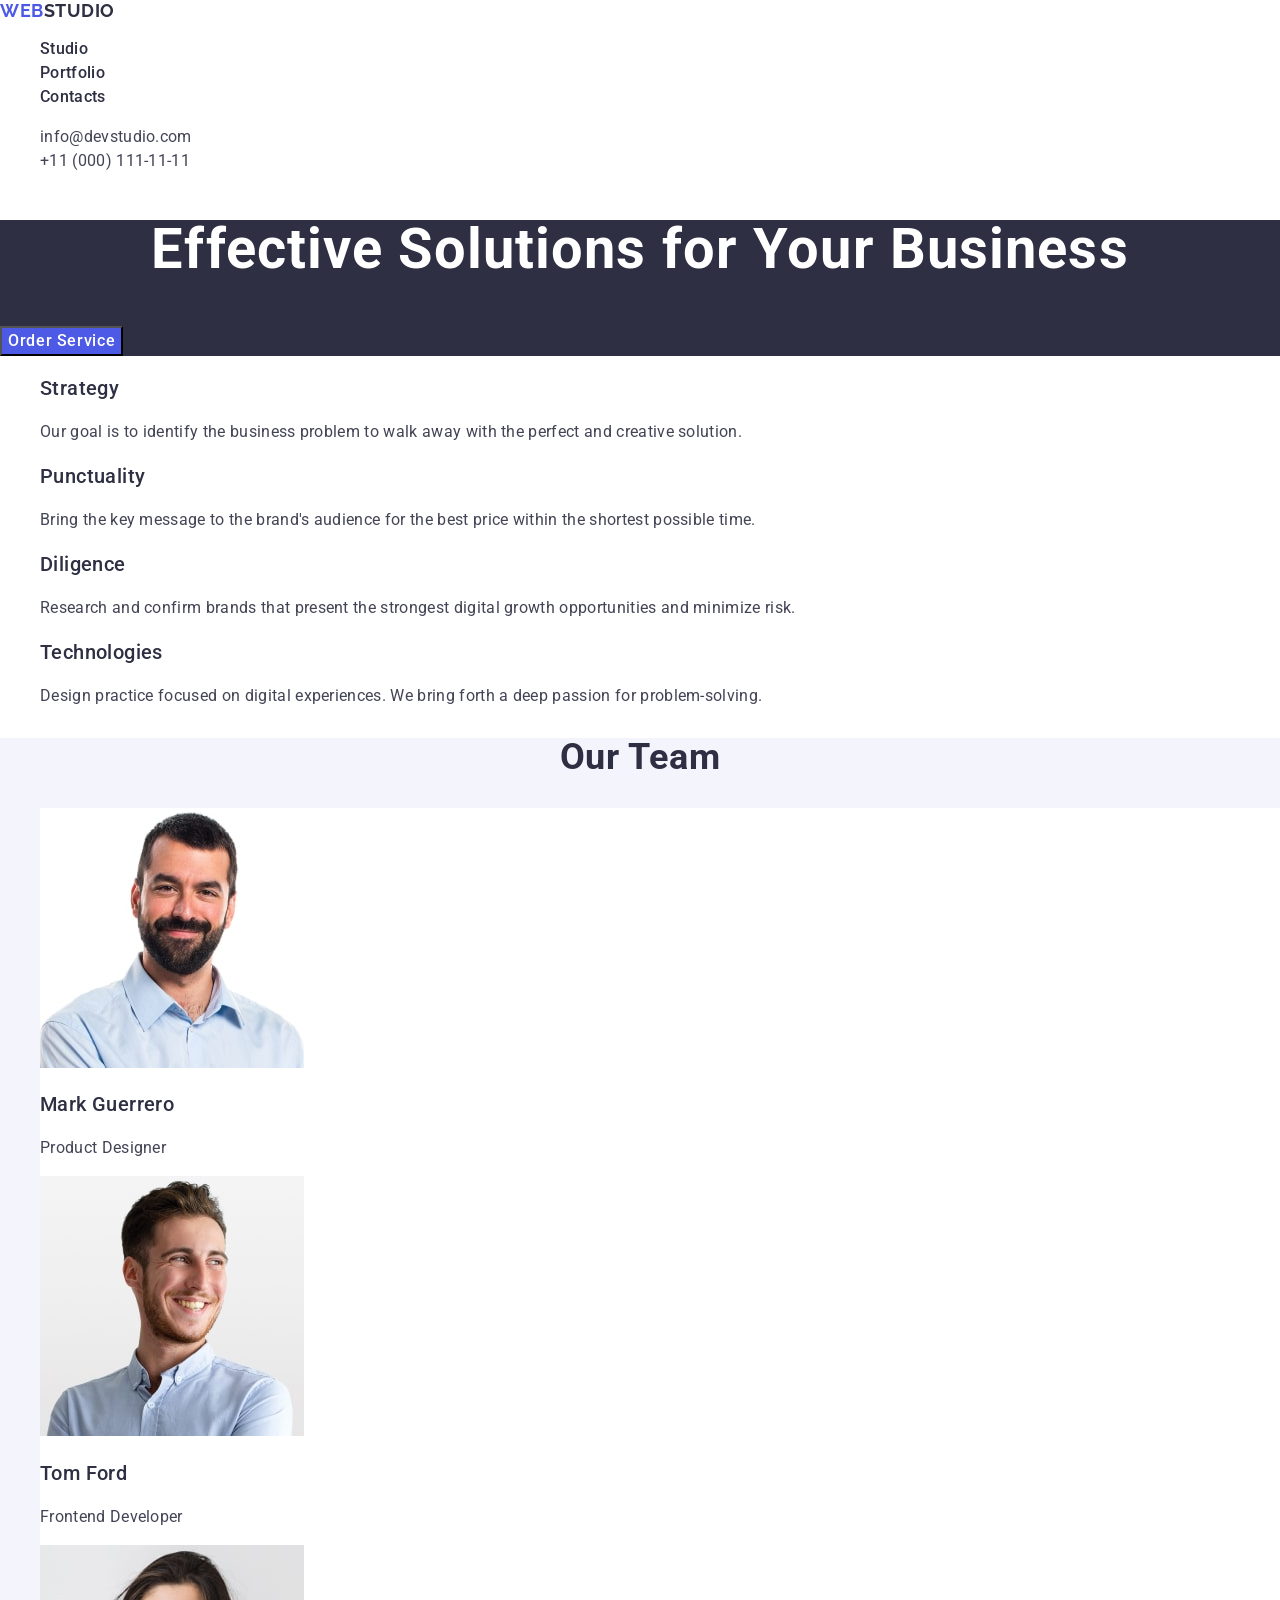
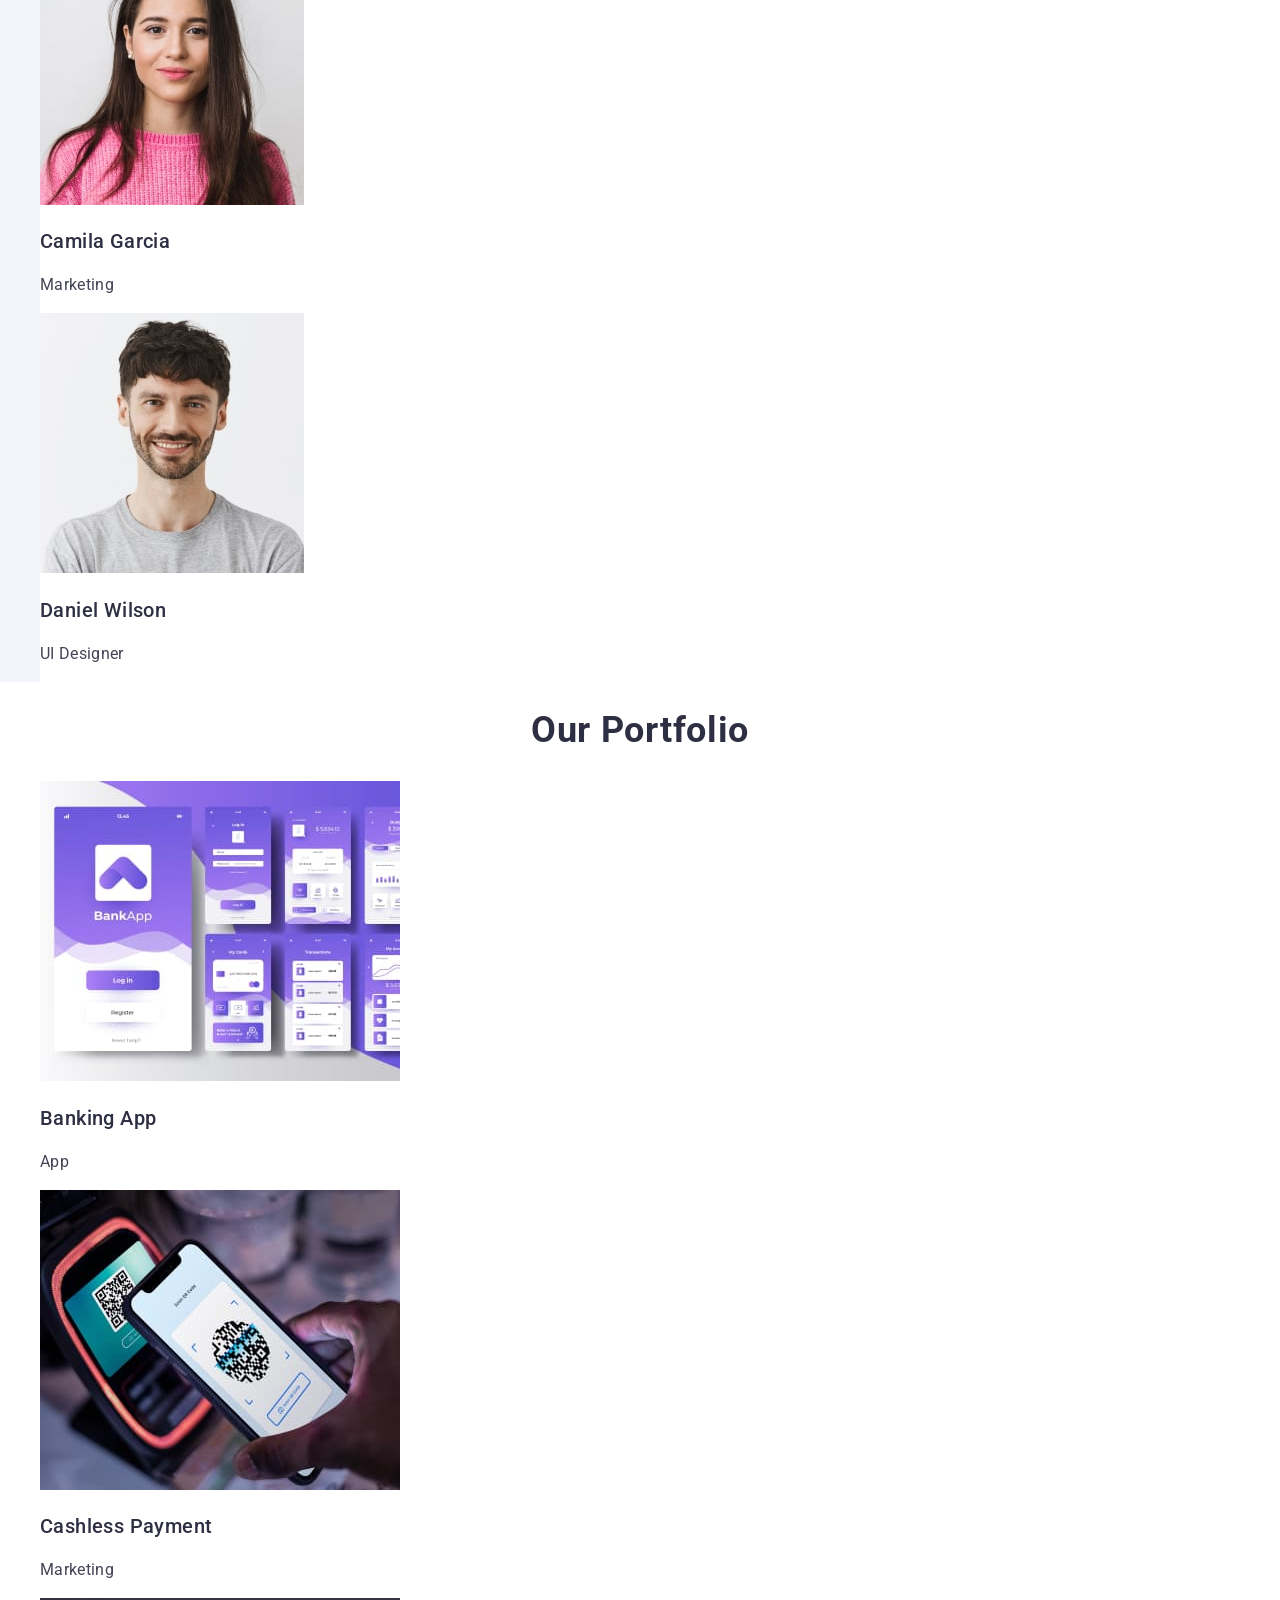
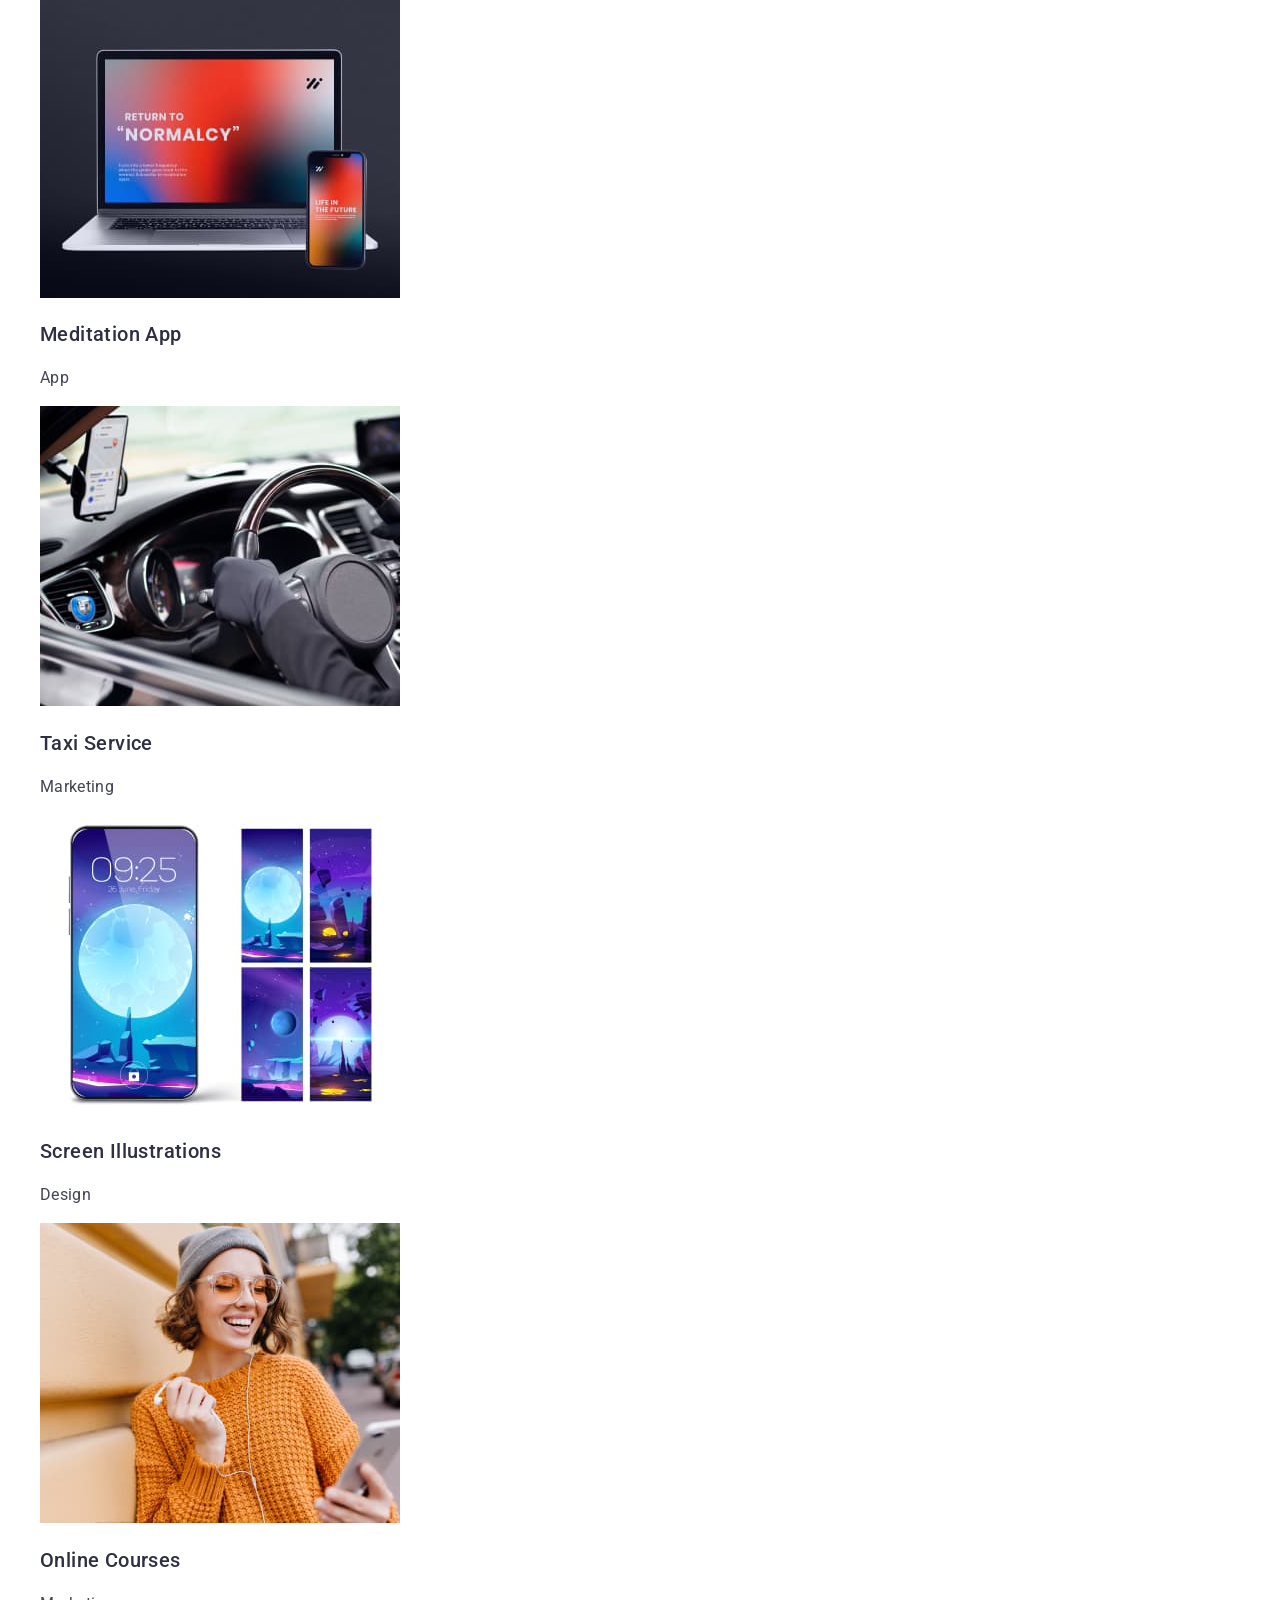
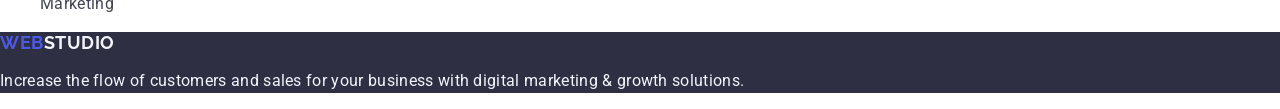
<file: index.html>
<!DOCTYPE html>
<html lang="en">
<head>
    <meta charset="UTF-8">
    <meta http-equiv="X-UA-Compatible" content="IE=edge">
    <meta name="viewport" content="width=device-width, initial-scale=1.0">
    <link rel="stylesheet"
    href="https://cdnjs.cloudflare.com/ajax/libs/modern-normalize/1.0.0/modern-normalize.min.css">
    <link rel="preconnect" href="https://fonts.googleapis.com">
    <link rel="preconnect" href="https://fonts.gstatic.com" crossorigin>
    <link href="https://fonts.googleapis.com/css2?family=Raleway:wght@700&family=Roboto:wght@400;500;700&display=swap" rel="stylesheet">
    <link rel="stylesheet" href="./css/styles.css" >
    <title>WEBStudio</title>
</head>
<body>
    <header class="header">
        <nav>
            <a class="logo" href="./index.html">WEB<span class="logo-studio">Studio</span></a>
            <ul class="list-menu">
                <li><a class="menu" href="./index.html">Studio</a></li>
                <li><a class="menu" href="">Portfolio</a></li>
                <li><a class="menu" href="">Contacts</a></li>
            </ul>
        </nav>
        <address class="contacts-adr">
            <ul class="list-contacts">
                <li><a class="contacts" href="mailto:info@devstudio.com">info@devstudio.com</a></li>
                <li><a class="contacts" href="tel:+110001111111">+11 (000) 111-11-11</a></li>
            </ul>
        </address>
    </header>
    <main>
        <section class="hero">
            <h1 class="hero-title">Effective Solutions for Your Business</h1>
            <button class="button-order" type="button">Order Service</button>
        </section>
        <section class="benefits">
            <h2 hidden>Benefits</h2>
            <ul class="benefits-list">
                <li class="benefits-item">
                    <h3 class="benefits-title">Strategy</h3>
                    <p class="benefits-text">Our goal is to identify the business problem to walk away with the perfect and creative solution. </p>     
                </li>
                <li class="benefits-item">
                    <h3 class="benefits-title">Punctuality</h3>
                    <p class="benefits-text">Bring the key message to the brand's audience for the best price within the shortest possible time.</p>
                </li>
                <li class="benefits-item">
                    <h3 class="benefits-title">Diligence</h3>
                    <p class="benefits-text">Research and confirm brands that present the strongest digital growth opportunities and minimize risk.</p>
                </li>
                <li class="benefits-item">
                    <h3 class="benefits-title">Technologies</h3>
                    <p class="benefits-text">Design practice focused on digital experiences. We bring forth a deep passion for problem-solving.</p>
                </li>
            </ul>
        </section>
        <section class="team">
            <h2 class="team-title">Our Team</h2>
            <ul class="team-list">
                <li class="team-card">
                    <img width="264" height="260" src="./images/photo1.jpg" alt="Mark Guerrero, Product Designer">       
                    <h3 class="benefits-title">Mark Guerrero</h3>
                    <p class="team-text">Product Designer</p>
                </li>
                <li class="team-card">
                    <img width="264" height="260" src="./images/photo2.jpg" alt="Tom Ford Frontend, Developer">
                    <h3 class="benefits-title">Tom Ford</h3>
                    <p class="team-text">Frontend Developer</p>
                </li>
                <li class="team-card">
                    <img width="264" height="260" src="./images/photo3.jpg" alt="Camila Garcia, Marketing">
                    <h3 class="benefits-title">Camila Garcia</h3>
                    <p class="team-text">Marketing</p>
                </li>
                <li class="team-card">
                    <img width="264" height="260" src="./images/photo4.jpg" alt="Daniel Wilson, UI Designer">
                    <h3 class="benefits-title">Daniel Wilson</h3>
                    <p class="team-text">UI Designer</p>
                </li>
            </ul>
        </section>
        <section class="portfolio">
            <h2 class="portfolio-title">Our Portfolio</h2>
            <ul class="portfolio-list">
                <li class="portfolio-card">
                    <img width="360" height="300" src="./images/portfolio1.jpg" alt="Picture banking application">
                    <h3 class="portfolio-title-card">Banking App</h3>
                    <p class="portfolio-text">App</p>
                </li>
                <li class="portfolio-card">
                    <img width="360" height="300" src="./images/portfolio2.jpg" alt="Phone and gadget">
                    <h3 class="portfolio-title-card">Cashless Payment</h3>
                    <p class="portfolio-text">Marketing</p>
                </li>
                <li class="portfolio-card">
                    <img width="360" height="300" src="./images/portfolio3.jpg" alt="Picture meditaion application">
                    <h3 class="portfolio-title-card">Meditation App</h3>
                    <p class="portfolio-text">App</p>
                </li>
                <li class="portfolio-card">
                    <img width="360" height="300" src="./images/portfolio4.jpg" alt="Taxi Service">
                    <h3 class="portfolio-title-card">Taxi Service</h3>
                    <p class="portfolio-text">Marketing</p>
                </li>
                <li class="portfolio-card">
                    <img width="360" height="300" src="./images/portfolio5.jpg" alt="Picture meditaion application">
                    <h3 class="portfolio-title-card">Screen Illustrations</h3>
                    <p class="portfolio-text">Design</p>
                </li>
                <li class="portfolio-card">
                    <img width="360" height="300" src="./images/portfolio6.jpg" alt="Picture meditaion application">
                    <h3 class="portfolio-title-card">Online Courses</h3>
                    <p class="portfolio-text">Marketing</p>
                </li>
            </ul>
        </section>
    </main>
    <footer class="footer">
        <a class="logo" href="./index.html">WEB<span class="logo-studio-footer">Studio</span></a>
        <p class="footer-text">
            Increase the flow of customers and
            sales for your business with digital
            marketing & growth solutions.
        </p>
    </footer>
</body>
</html>
</file>
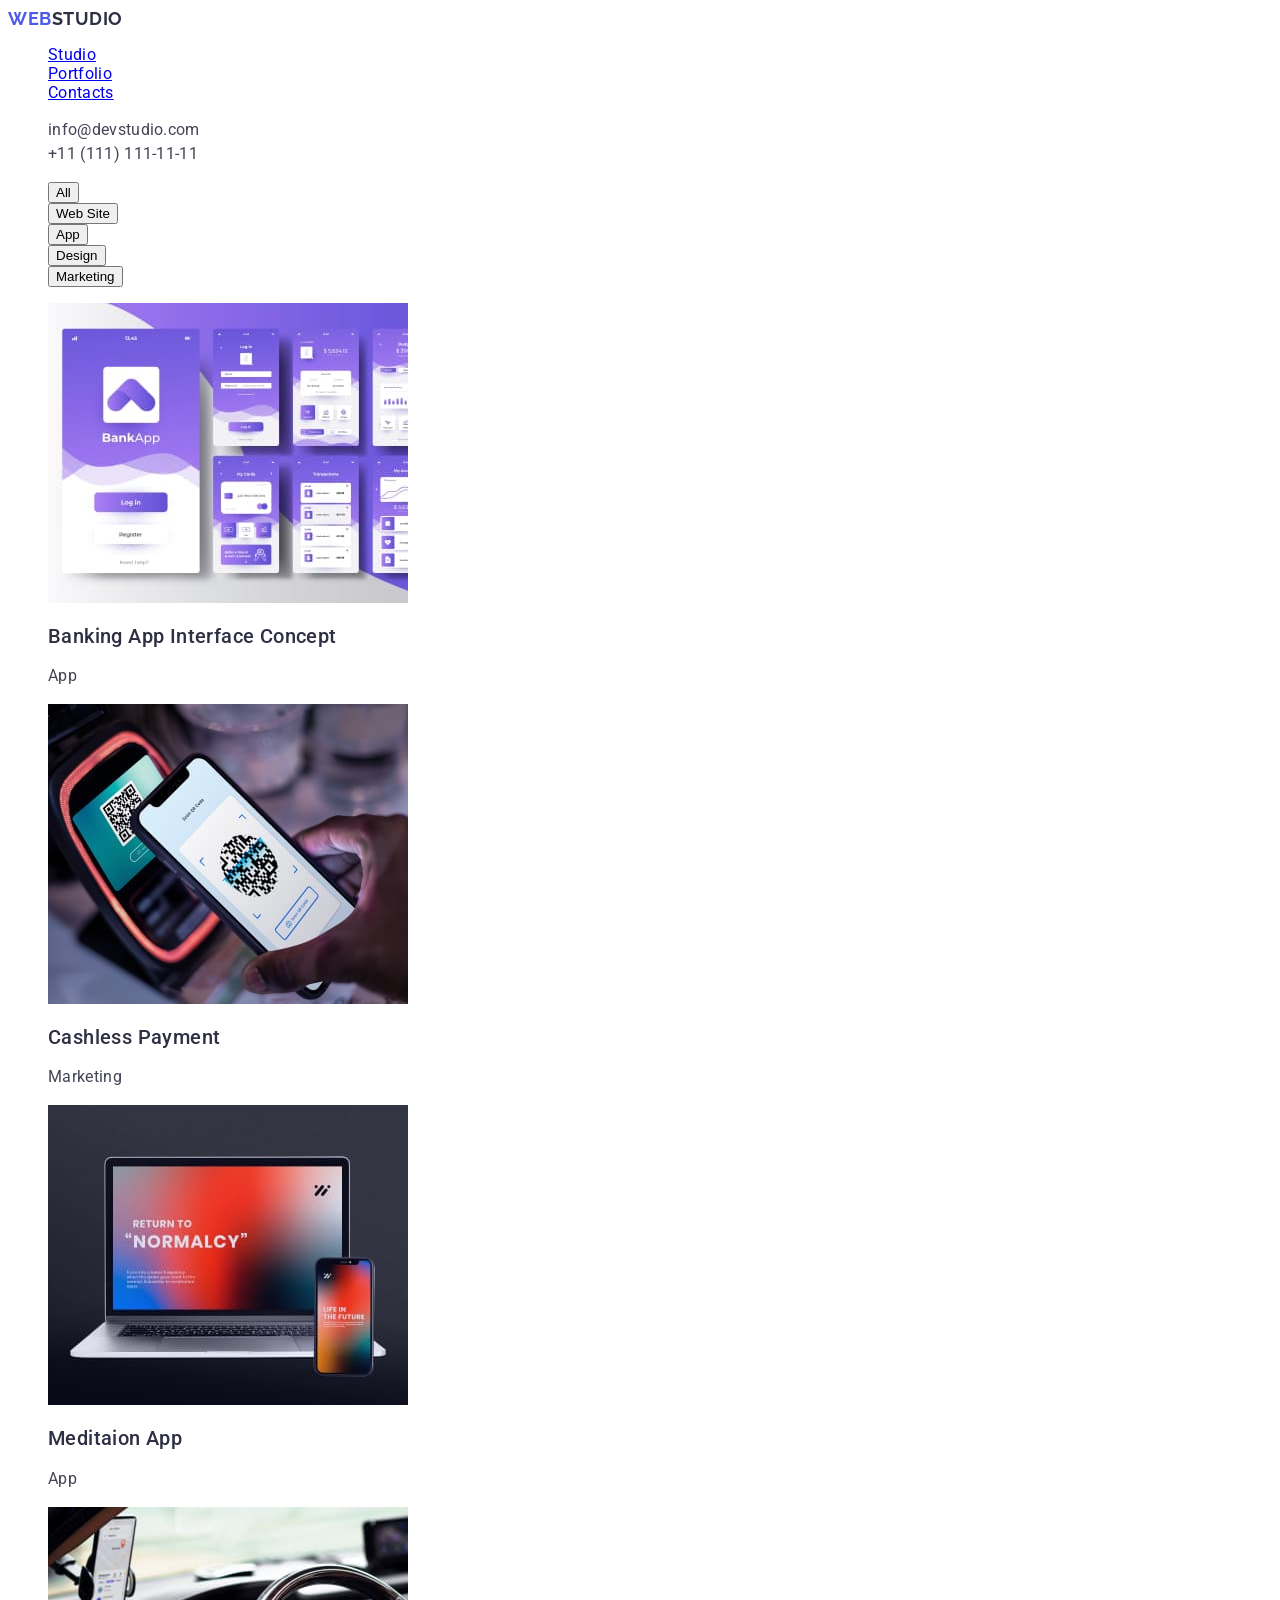
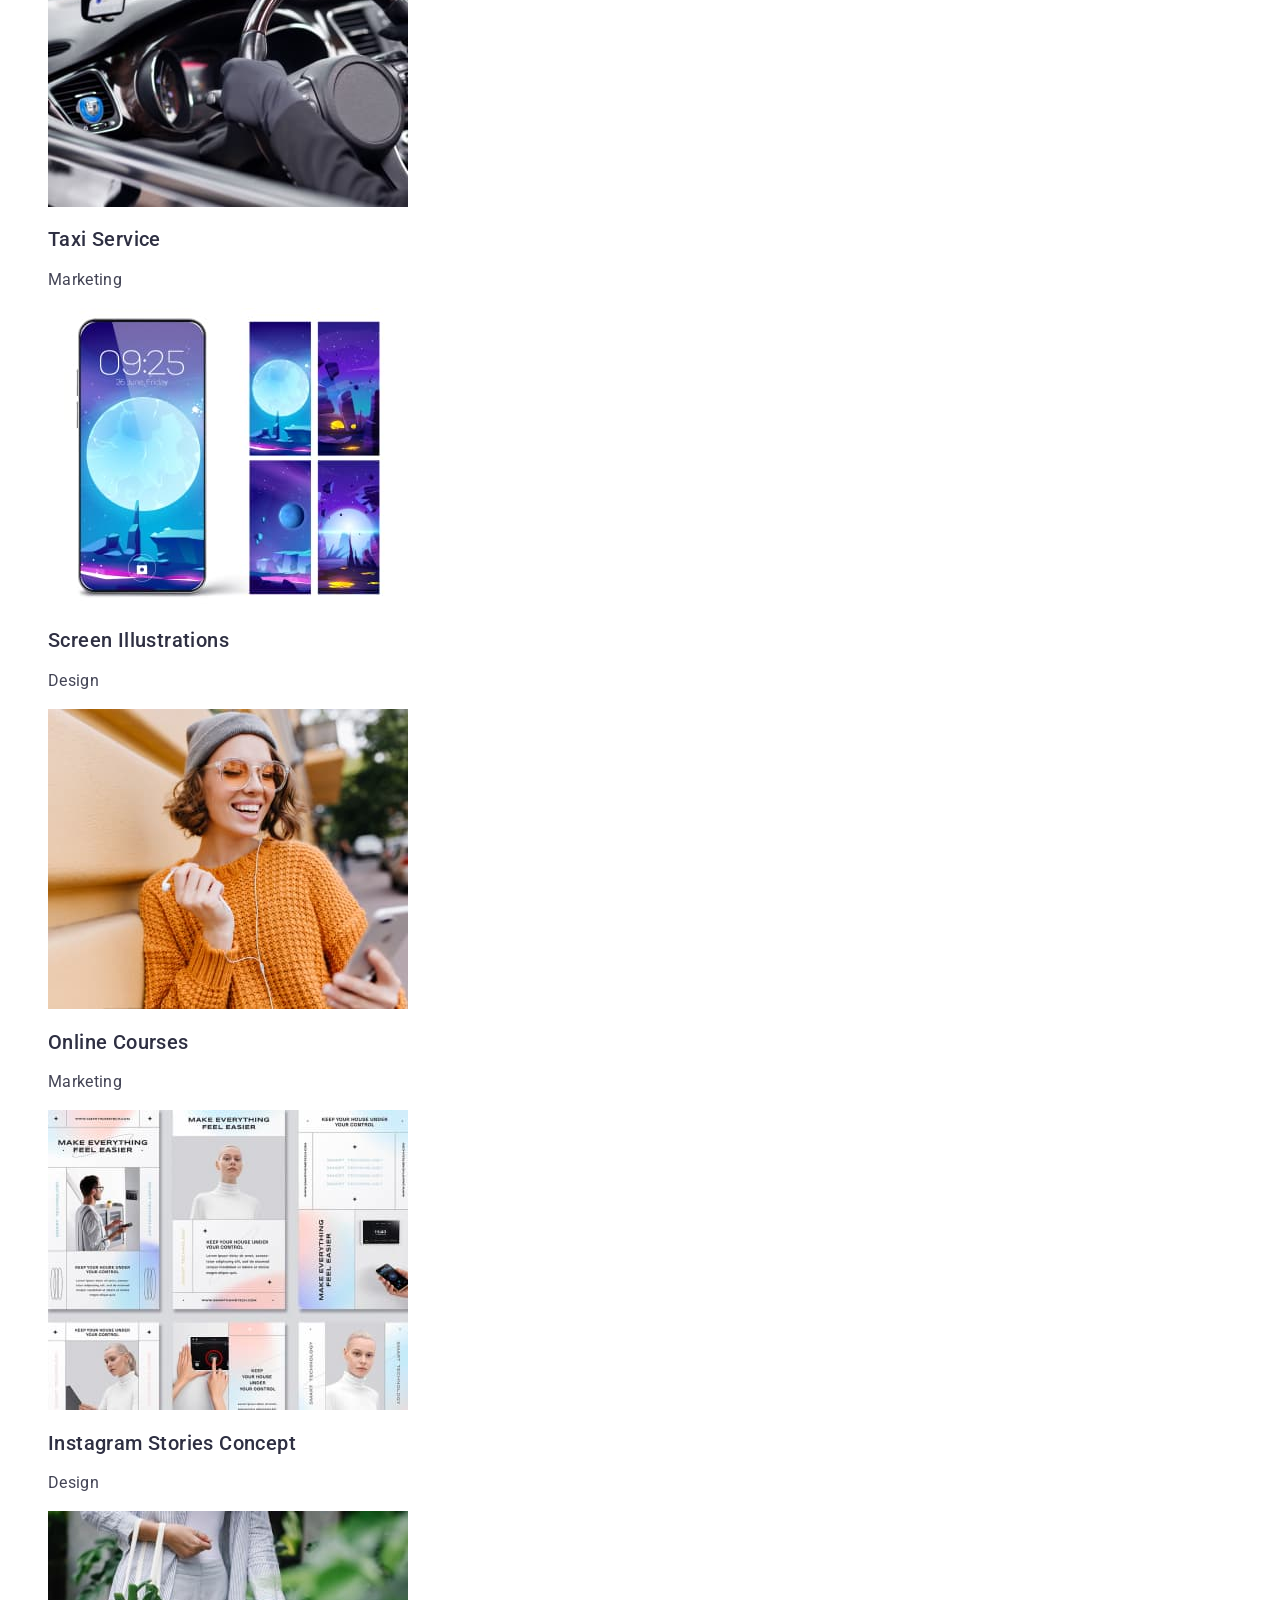
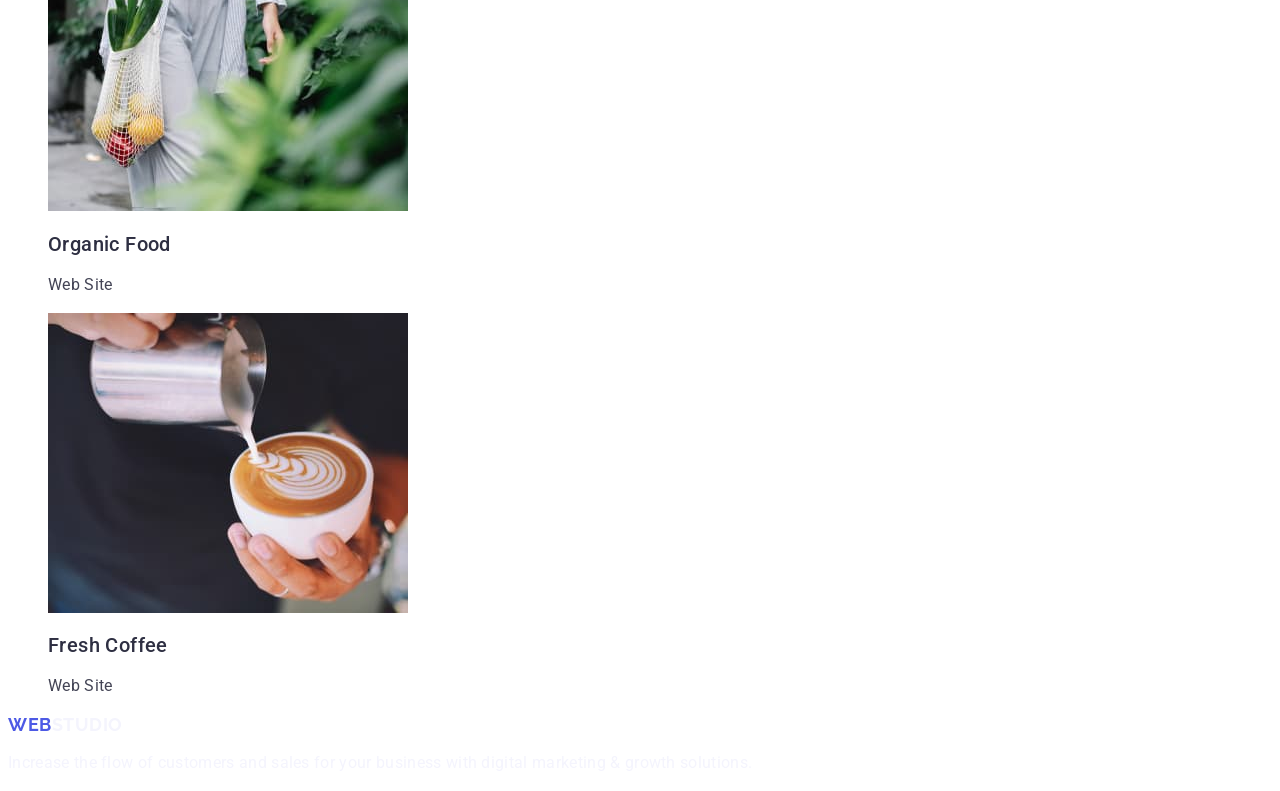
<file: portfolio.html>
<!DOCTYPE html>
<html lang="en">
<head>
    <meta charset="UTF-8">
    <meta http-equiv="X-UA-Compatible" content="IE=edge">
    <meta name="viewport" content="width=device-width, initial-scale=1.0">
    <link rel="preconnect" href="https://fonts.googleapis.com">
    <link rel="preconnect" href="https://fonts.gstatic.com" crossorigin>
    <link href="https://fonts.googleapis.com/css2?family=Raleway:wght@800&family=Roboto:wght@400;500;700;900&display=swap" rel="stylesheet">
    <link rel="stylesheet" href="./css/styles.css" />
    <title>Portfolio</title>
</head>
<body>
    <header>
        <nav>
            <a class="logo" href="./portfolio.html">WEB<span class="logo-studio">STUDIO</span>
            </a>
            <ul class="list">
                <li><a class="main-menu" href="./index.html">Studio</a></li>
                <li><a class="main-menu" href="./portfolio.html">Portfolio</a></li>
                <li><a class="main-menu" href="./index.html">Contacts</a></li>
            </ul>
        </nav>
        <ul class="list">
            <li><a class="contacts" href=mailto:info@devstudio.com">info@devstudio.com</a></li>
            <li><a class="contacts" href="tel:+11(111)1111111">+11 (111) 111-11-11</a></li>
        </ul>
    </header>
    <main>
        <section>
            <h1 hidden>Portfolio</h1>
            <ul class="list">
                <li>
                    <button class="button-filter" type="button">All</button>
                </li>
                <li>
                    <button class="button-filter" type="button">Web Site</button>
                </li>
                <li>
                    <button class="button-filter" type="button">App</button>
                </li>
                <li>
                    <button class="button-filter" type="button">Design</button>
                </li>
                <li>
                    <button class="button-filter" type="button">Marketing</button>
                </li>
            </ul>
        </section>
            <ul class="list">
                <li>
                    <a class="link" href="">
                        <img width="360" height="300" src="./images/portfolio1.jpg" alt="Picture banking application">
                        <h2 class="benefits-title">Banking App Interface Concept</h2>
                        <p class="benefits-text">App</p>
                    </a>
                </li>
                <li>
                    <a class="link" href="">
                        <img width="360" height="300" src="./images/portfolio2.jpg" alt="Phone and gadget">
                        <h2 class="benefits-title">Cashless Payment</h2>
                        <p class="benefits-text">Marketing</p>
                    </a>
                </li>
                <li>
                    <a class="link" href="">
                        <img width="360" height="300" src="./images/portfolio3.jpg" alt="Picture meditaion application">
                        <h2 class="benefits-title">Meditaion App</h2>
                        <p class="benefits-text">App</p>
                    </a>
                </li>
                <li>
                    <a class="link" href="">
                        <img width="360" height="300" src="./images/portfolio4.jpg" alt="Taxi Service">
                        <h2 class="benefits-title">Taxi Service</h2>
                        <p class="benefits-text">Marketing</p>
                    </a>
                </li>
                <li>
                    <a class="link" href="">
                        <img width="360" height="300" src="./images/portfolio5.jpg" alt="Picture meditaion application">
                        <h2 class="benefits-title">Screen Illustrations</h2>
                        <p class="benefits-text">Design</p>
                    </a>
                </li>
                <li>
                    <a class="link" href="">
                        <img width="360" height="300" src="./images/portfolio6.jpg" alt="Picture meditaion application">
                        <h2 class="benefits-title">Online Courses</h2>
                        <p class="benefits-text">Marketing</p>
                    </a>
                </li>
                <li>
                    <a class="link" href="">
                        <img width="360" height="300" src="./images/portfolio7.jpg" alt="Taxi Service">
                        <h2 class="benefits-title">Instagram Stories Concept</h2>
                        <p class="benefits-text">Design</p>
                    </a>
                </li>
                <li>
                    <a class="link" href="">
                        <img width="360" height="300" src="./images/portfolio8.jpg" alt="Picture meditaion application">
                        <h2 class="benefits-title">Organic Food</h2>
                        <p class="benefits-text">Web Site</p>
                    </a>
                </li>
                <li>
                    <a class="link" href="">
                        <img width="360" height="300" src="./images/portfolio9.jpg" alt="Picture meditaion application">
                        <h2 class="benefits-title">Fresh Coffee</h2>
                        <p class="benefits-text">Web Site</p>
                    </a>
                </li>
            </ul>
    </main>
    <footer>
        <a class="logo" href="./portfolio.html">WEB<span class="logo-studio-footer">STUDIO</span>
        </a>
        <p class="footer-text">
            Increase the flow of customers and 
            sales for your business with digital 
            marketing & growth solutions.
        </p>
    </footer>
</body>
</html>
</file>
<file: css/styles.css>
:root {
    --textbasecolor:#2e2f42; /* базовый цвет шрифта*/
    --buttonbasecolor:#4d5ae5; /* цвет кнопки, эффекты */
    --textsecondcolor: #404455; /* второй цвет шрифта*/
    --textbenefitscol:#434455;
    --addtextcolor: #ffffff; /*доп цвет заголовков, кнопок*/
    --buttonbackcol: #404BBF; /*цвет бека кнопки*/
    --footertextcol: #f4f4fd; /*цвет текста в футере*/
    --footerlogocol: #f4f4fd; /*цвет лого STUDIO в футере*/
}
body {
    font-family: 'Roboto', sans-serif;
    font-size: 16px;
    letter-spacing: 0.02em;
    color: #434455;
    background-color: #ffffff;
}

ul,
ol {
  list-style-type: none;
}
/* общий стиль хедера для страницы studio и portfolio */
.header {

}

.box-contacts {

} 

.link {
    text-decoration: none;
}
.list {
    list-style: none;
}
.list-menu {
    list-style: none;
}
.logo {
    font-family: "Raleway", sans-serif;
    font-weight: 700;
    font-size: 18px;
    line-height: 1.17;
    letter-spacing: 0.03em;
    text-transform: uppercase;
    text-decoration: none;
    color: var(--buttonbasecolor);
}
.logo-studio {
    font-family: "Raleway", sans-serif;
    font-weight: 700;
    font-size: 18px;
    line-height: 1.17;
    letter-spacing: 0.03em;
    text-transform: uppercase;
    color:var(--textbasecolor);
}
.logo-studio-footer {
    font-family: "Raleway", sans-serif;
    font-weight: 700;
    font-size: 18px;
    line-height: 1.17;
    letter-spacing: 0.03em;
    text-transform: uppercase;
    color: var(--footerlogocol);
}
.menu { 
    font-weight: 500;
    font-size: 16px;
    line-height: 1.5;
    letter-spacing: 0.02em;
    color: var(--textbasecolor);
    text-decoration: none;
}
.menu:hover {
    color :var(--buttonbackcol);
}
.menu:focus {
    color: var(--buttonbackcol);
}
.list-contacts {
    list-style: none;
}
.contacts-adr {
    font-style: normal;
}
.contacts {
line-height: 1.5;
letter-spacing: 0.02em;
text-decoration: none;
font-style: normal;
color:#434455;
}
.contacts:hover, .contacts:focus {
    color: var(--buttonbackcol);
}
/* конец хедера */
/* страница Studio */
.hero {
    background: var(--textbasecolor);
}
.hero-title {
    font-weight: 700;
    font-size: 56px;
    line-height: 1.07;
    letter-spacing: 0.02em;
    text-align: center;
    color: var(--addtextcolor);  
}
.button-order {
    font-family: inherit;;
    font-weight: 500;
    font-size: 16px;
    line-height: 1.5;
    letter-spacing: 0.04em;
    color: var(--addtextcolor);
    background-color: var(--buttonbasecolor);
    cursor:pointer;      
}
.button-order:hover {
    background-color: var(--buttonbackcol);
}
.button-order:focus {
    background-color: var(--buttonbackcol);
}
.benefits {

}
.benefits-title {
    font-weight: 500;
    font-size: 20px;
    line-height: 1.2;
    letter-spacing: 0.02em;
    color:var(--textbasecolor);
}
.benefits-list {
    list-style: none;
}
.benefits-item {

}
.benefits-text {
    line-height: 1.5;
    color:var(--textbenefitscol);
}
.team {
    background-color: #F4F4FD ;
}
.team-text {
    line-height: 1.5;
    color:var(--textbenefitscol);
}

.team-title {
    font-weight: 700;
    font-size: 36px;
    line-height: 1.11;
    letter-spacing: 0.02em;
    color: var(--textbasecolor);
    text-transform: capitalize;
    text-align: center;
}
.team-list {
    list-style: none;
}
.team-card { 
    background-color: #ffffff;
    overflow: hidden;
}

/* секция Portfolio */
.portfolio {

}
.portfolio-title {
    font-weight: 700;
    font-size: 36px;
    line-height: 1.11;
    letter-spacing: 0.02em;
    color: var(--textbasecolor);
    text-transform: capitalize;
    text-align: center;
}
.portfolio-list {

}

.portfolio-card {
    list-style: none;
}
.portfolio-item {
    background-color: #ffffff;
}
.portfolio-title-card {
    font-weight: 500;
    font-size: 20px;
    line-height: 1.2;
    letter-spacing: 0.02em;
    color:var(--textbasecolor);
}
.portfolio-text {
    line-height: 1.5;
    letter-spacing: 0.02em;
    color: var(--textbenefitscol);
}
/* общий футер */
.footer {
    background-color: var(--textbasecolor);
}
footer .logo{

}
.footer-text {
    line-height: 1.5;
    color: var(--footertextcol);
}
/* конец общего футера */
</file>
